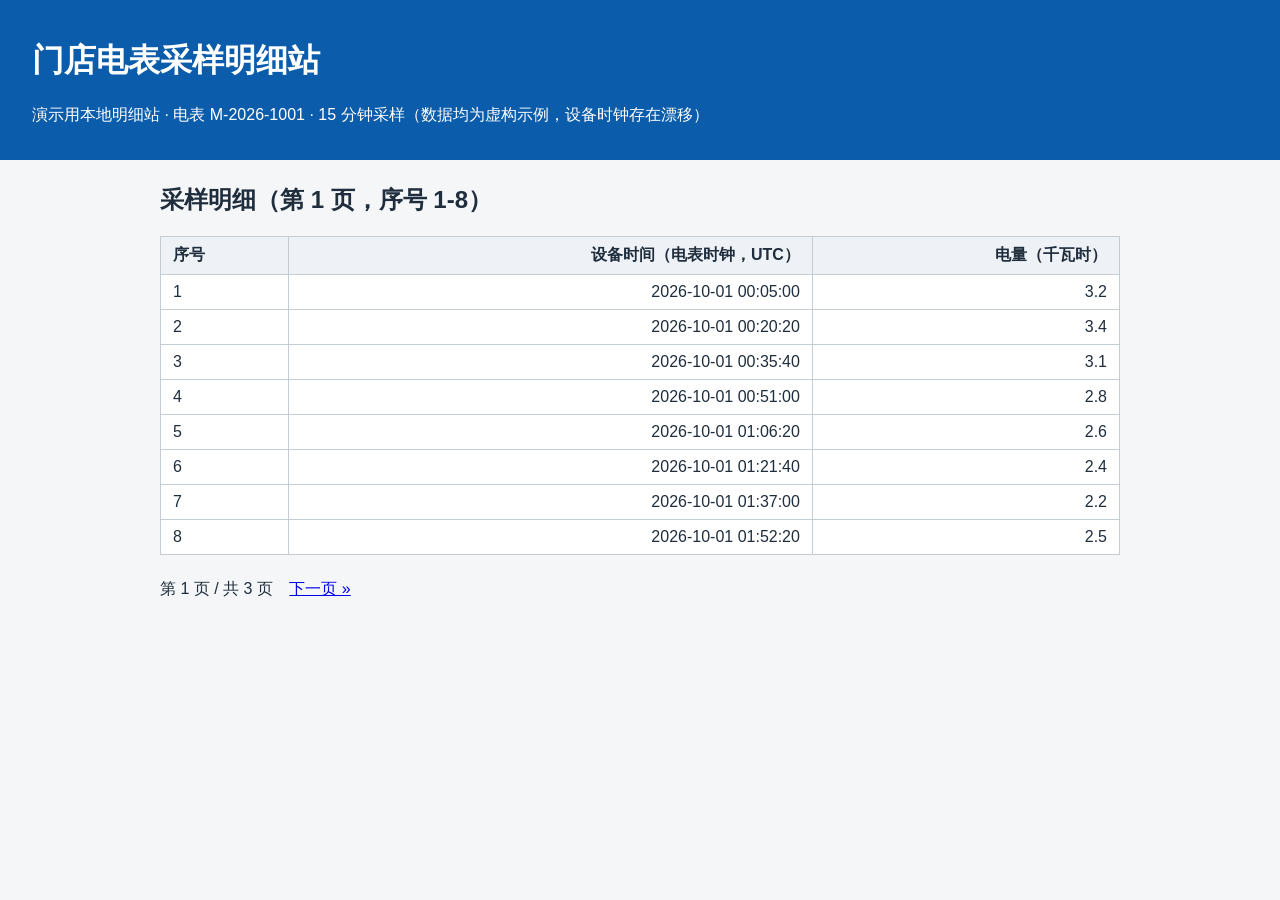
<file: meter-site/index.html>
<!DOCTYPE html>
<html lang="zh-CN">
<head>
<meta charset="utf-8">
<title>门店电表采样明细站 - 采样明细 第1页</title>
<link rel="stylesheet" href="style.css">
</head>
<body>
<header>
  <h1>门店电表采样明细站</h1>
  <p>演示用本地明细站 · 电表 M-2026-1001 · 15 分钟采样（数据均为虚构示例，设备时钟存在漂移）</p>
</header>
<main data-page="meter-readings" data-meter-id="M-2026-1001">
  <h2>采样明细（第 1 页，序号 1-8）</h2>
  <table class="reading-table">
    <thead><tr><th>序号</th><th>设备时间（电表时钟，UTC）</th><th>电量（千瓦时）</th></tr></thead>
    <tbody>
      <tr data-reading data-seq="1" data-device-time="2026-10-01T00:05:00Z" data-energy-kwh="3.2"><td>1</td><td>2026-10-01 00:05:00</td><td>3.2</td></tr>
      <tr data-reading data-seq="2" data-device-time="2026-10-01T00:20:20Z" data-energy-kwh="3.4"><td>2</td><td>2026-10-01 00:20:20</td><td>3.4</td></tr>
      <tr data-reading data-seq="3" data-device-time="2026-10-01T00:35:40Z" data-energy-kwh="3.1"><td>3</td><td>2026-10-01 00:35:40</td><td>3.1</td></tr>
      <tr data-reading data-seq="4" data-device-time="2026-10-01T00:51:00Z" data-energy-kwh="2.8"><td>4</td><td>2026-10-01 00:51:00</td><td>2.8</td></tr>
      <tr data-reading data-seq="5" data-device-time="2026-10-01T01:06:20Z" data-energy-kwh="2.6"><td>5</td><td>2026-10-01 01:06:20</td><td>2.6</td></tr>
      <tr data-reading data-seq="6" data-device-time="2026-10-01T01:21:40Z" data-energy-kwh="2.4"><td>6</td><td>2026-10-01 01:21:40</td><td>2.4</td></tr>
      <tr data-reading data-seq="7" data-device-time="2026-10-01T01:37:00Z" data-energy-kwh="2.2"><td>7</td><td>2026-10-01 01:37:00</td><td>2.2</td></tr>
      <tr data-reading data-seq="8" data-device-time="2026-10-01T01:52:20Z" data-energy-kwh="2.5"><td>8</td><td>2026-10-01 01:52:20</td><td>2.5</td></tr>
    </tbody>
  </table>
  <nav class="pagination" data-pagination>
    <span>第 1 页 / 共 3 页</span>
    <a rel="next" href="index-2.html">下一页 &raquo;</a>
  </nav>
</main>
</body>
</html>
</file>
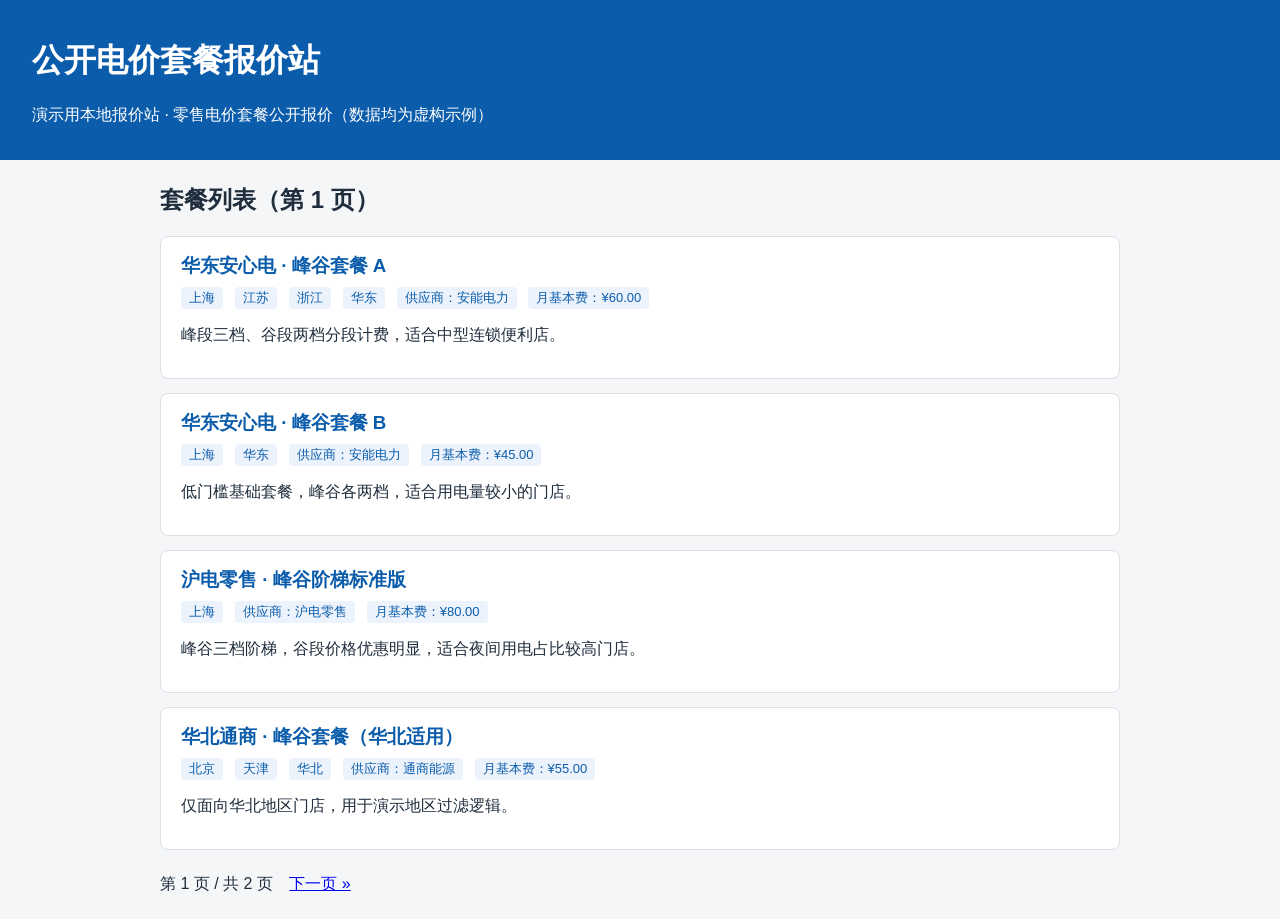
<file: quote-site/index.html>
<!DOCTYPE html>
<html lang="zh-CN">
<head>
<meta charset="utf-8">
<title>公开电价套餐报价站 - 套餐列表 第1页</title>
<link rel="stylesheet" href="style.css">
</head>
<body>
<header>
  <h1>公开电价套餐报价站</h1>
  <p>演示用本地报价站 · 零售电价套餐公开报价（数据均为虚构示例）</p>
</header>
<main data-page="plan-list" data-page-no="1">
  <h2>套餐列表（第 1 页）</h2>

  <article class="plan-card" data-plan-id="P001">
    <h3><a class="plan-link" href="plans/p001.html">华东安心电 · 峰谷套餐 A</a></h3>
    <div class="plan-meta">
      <span class="tag tag-region" data-region="上海">上海</span>
      <span class="tag tag-region" data-region="江苏">江苏</span>
      <span class="tag tag-region" data-region="浙江">浙江</span>
      <span class="tag tag-region" data-region="华东">华东</span>
      <span class="tag">供应商：安能电力</span>
      <span class="tag">月基本费：<span data-base-fee-cny="60.00">¥60.00</span></span>
    </div>
    <p class="plan-summary">峰段三档、谷段两档分段计费，适合中型连锁便利店。</p>
  </article>

  <article class="plan-card" data-plan-id="P002">
    <h3><a class="plan-link" href="plans/p002.html">华东安心电 · 峰谷套餐 B</a></h3>
    <div class="plan-meta">
      <span class="tag tag-region" data-region="上海">上海</span>
      <span class="tag tag-region" data-region="华东">华东</span>
      <span class="tag">供应商：安能电力</span>
      <span class="tag">月基本费：<span data-base-fee-cny="45.00">¥45.00</span></span>
    </div>
    <p class="plan-summary">低门槛基础套餐，峰谷各两档，适合用电量较小的门店。</p>
  </article>

  <article class="plan-card" data-plan-id="P003">
    <h3><a class="plan-link" href="plans/p003.html">沪电零售 · 峰谷阶梯标准版</a></h3>
    <div class="plan-meta">
      <span class="tag tag-region" data-region="上海">上海</span>
      <span class="tag">供应商：沪电零售</span>
      <span class="tag">月基本费：<span data-base-fee-cny="80.00">¥80.00</span></span>
    </div>
    <p class="plan-summary">峰谷三档阶梯，谷段价格优惠明显，适合夜间用电占比较高门店。</p>
  </article>

  <article class="plan-card" data-plan-id="P004">
    <h3><a class="plan-link" href="plans/p004.html">华北通商 · 峰谷套餐（华北适用）</a></h3>
    <div class="plan-meta">
      <span class="tag tag-region" data-region="北京">北京</span>
      <span class="tag tag-region" data-region="天津">天津</span>
      <span class="tag tag-region" data-region="华北">华北</span>
      <span class="tag">供应商：通商能源</span>
      <span class="tag">月基本费：<span data-base-fee-cny="55.00">¥55.00</span></span>
    </div>
    <p class="plan-summary">仅面向华北地区门店，用于演示地区过滤逻辑。</p>
  </article>

  <nav class="pagination" data-pagination>
    <span>第 1 页 / 共 2 页</span>
    <a rel="next" href="index-2.html">下一页 &raquo;</a>
  </nav>
</main>
</body>
</html>
</file>
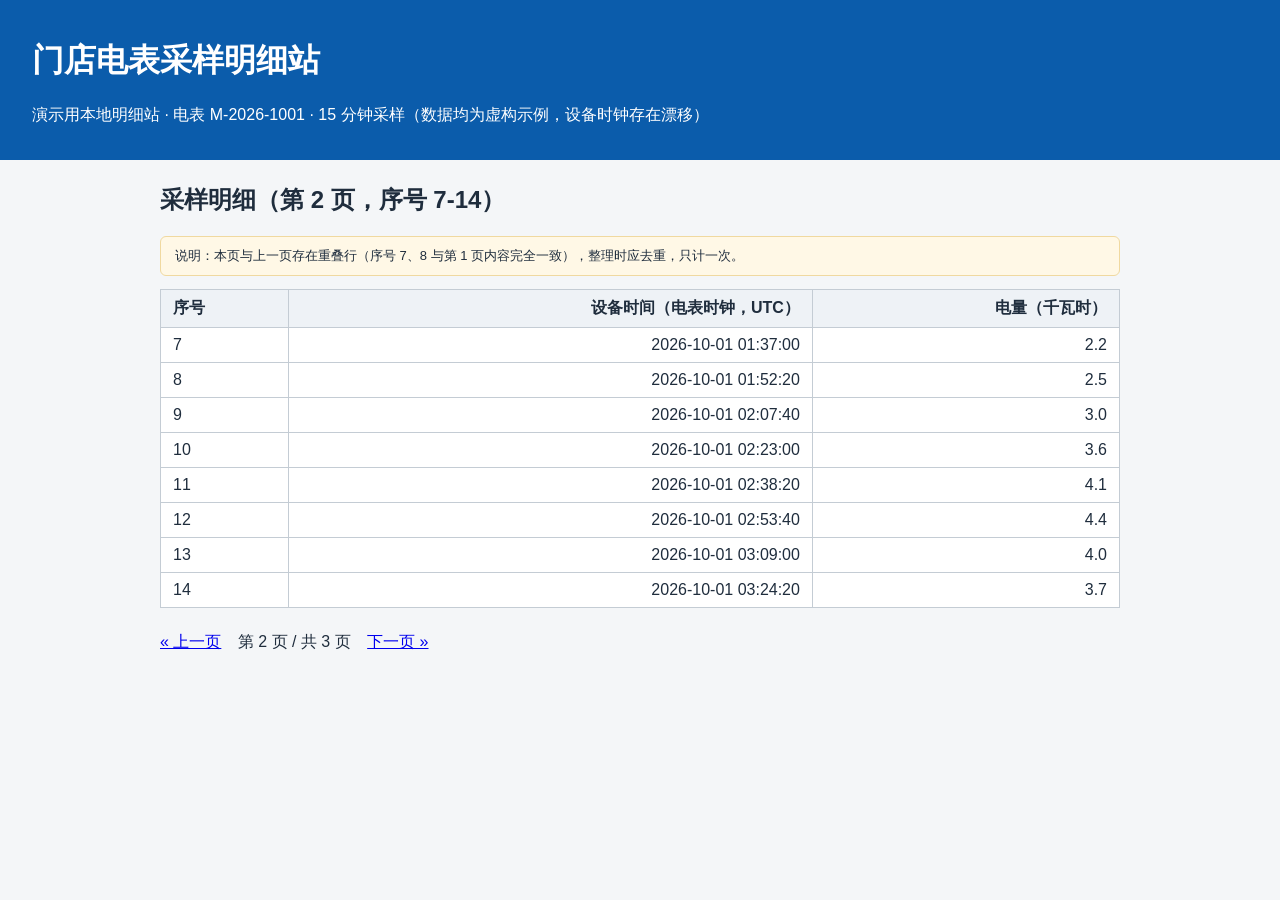
<file: meter-site/index-2.html>
<!DOCTYPE html>
<html lang="zh-CN">
<head>
<meta charset="utf-8">
<title>门店电表采样明细站 - 采样明细 第2页</title>
<link rel="stylesheet" href="style.css">
</head>
<body>
<header>
  <h1>门店电表采样明细站</h1>
  <p>演示用本地明细站 · 电表 M-2026-1001 · 15 分钟采样（数据均为虚构示例，设备时钟存在漂移）</p>
</header>
<main data-page="meter-readings" data-meter-id="M-2026-1001">
  <h2>采样明细（第 2 页，序号 7-14）</h2>
  <p class="note">说明：本页与上一页存在重叠行（序号 7、8 与第 1 页内容完全一致），整理时应去重，只计一次。</p>
  <table class="reading-table">
    <thead><tr><th>序号</th><th>设备时间（电表时钟，UTC）</th><th>电量（千瓦时）</th></tr></thead>
    <tbody>
      <tr data-reading data-seq="7" data-device-time="2026-10-01T01:37:00Z" data-energy-kwh="2.2"><td>7</td><td>2026-10-01 01:37:00</td><td>2.2</td></tr>
      <tr data-reading data-seq="8" data-device-time="2026-10-01T01:52:20Z" data-energy-kwh="2.5"><td>8</td><td>2026-10-01 01:52:20</td><td>2.5</td></tr>
      <tr data-reading data-seq="9" data-device-time="2026-10-01T02:07:40Z" data-energy-kwh="3.0"><td>9</td><td>2026-10-01 02:07:40</td><td>3.0</td></tr>
      <tr data-reading data-seq="10" data-device-time="2026-10-01T02:23:00Z" data-energy-kwh="3.6"><td>10</td><td>2026-10-01 02:23:00</td><td>3.6</td></tr>
      <tr data-reading data-seq="11" data-device-time="2026-10-01T02:38:20Z" data-energy-kwh="4.1"><td>11</td><td>2026-10-01 02:38:20</td><td>4.1</td></tr>
      <tr data-reading data-seq="12" data-device-time="2026-10-01T02:53:40Z" data-energy-kwh="4.4"><td>12</td><td>2026-10-01 02:53:40</td><td>4.4</td></tr>
      <tr data-reading data-seq="13" data-device-time="2026-10-01T03:09:00Z" data-energy-kwh="4.0"><td>13</td><td>2026-10-01 03:09:00</td><td>4.0</td></tr>
      <tr data-reading data-seq="14" data-device-time="2026-10-01T03:24:20Z" data-energy-kwh="3.7"><td>14</td><td>2026-10-01 03:24:20</td><td>3.7</td></tr>
    </tbody>
  </table>
  <nav class="pagination" data-pagination>
    <a rel="prev" href="index.html">&laquo; 上一页</a>
    <span>第 2 页 / 共 3 页</span>
    <a rel="next" href="index-3.html">下一页 &raquo;</a>
  </nav>
</main>
</body>
</html>
</file>
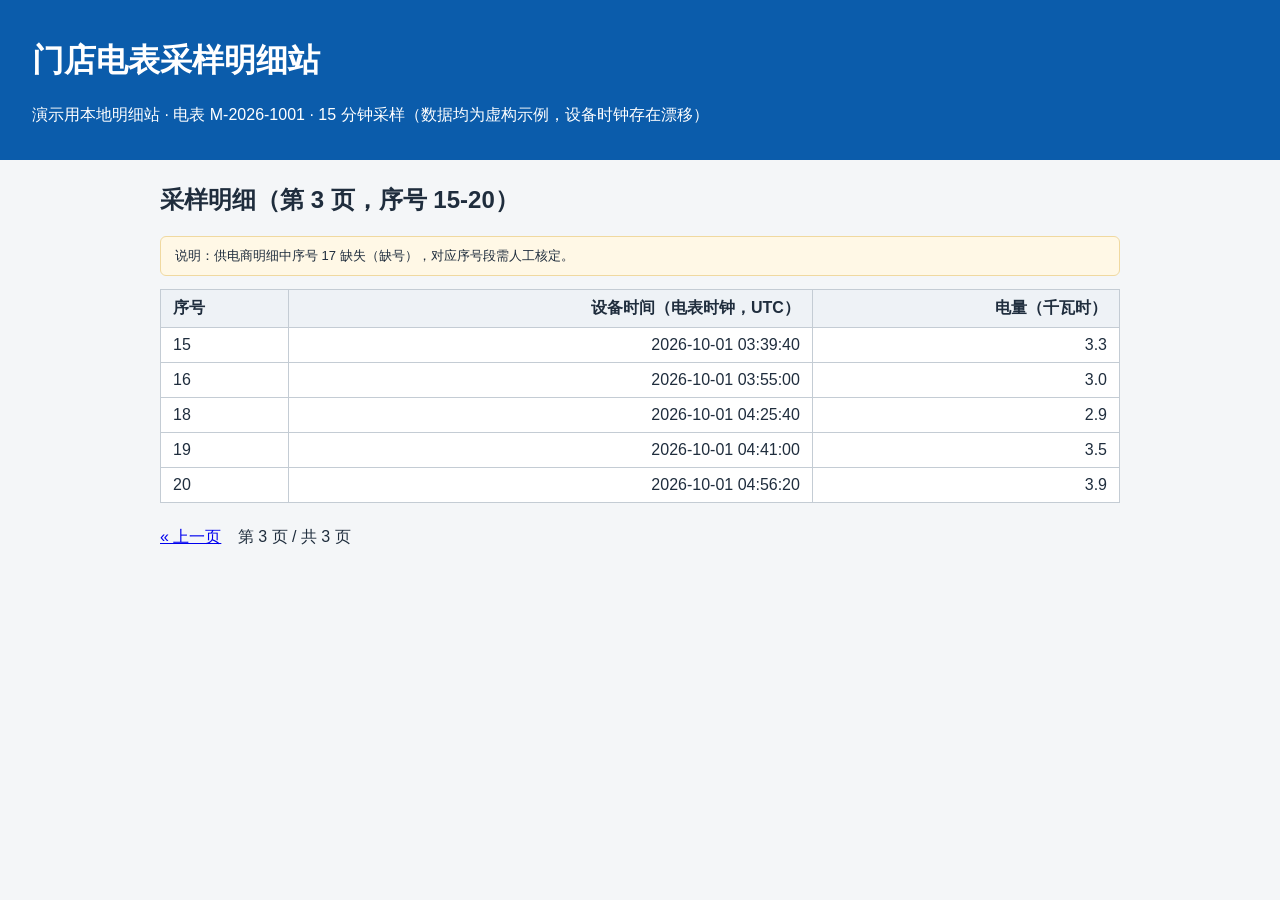
<file: meter-site/index-3.html>
<!DOCTYPE html>
<html lang="zh-CN">
<head>
<meta charset="utf-8">
<title>门店电表采样明细站 - 采样明细 第3页</title>
<link rel="stylesheet" href="style.css">
</head>
<body>
<header>
  <h1>门店电表采样明细站</h1>
  <p>演示用本地明细站 · 电表 M-2026-1001 · 15 分钟采样（数据均为虚构示例，设备时钟存在漂移）</p>
</header>
<main data-page="meter-readings" data-meter-id="M-2026-1001">
  <h2>采样明细（第 3 页，序号 15-20）</h2>
  <p class="note">说明：供电商明细中序号 17 缺失（缺号），对应序号段需人工核定。</p>
  <table class="reading-table">
    <thead><tr><th>序号</th><th>设备时间（电表时钟，UTC）</th><th>电量（千瓦时）</th></tr></thead>
    <tbody>
      <tr data-reading data-seq="15" data-device-time="2026-10-01T03:39:40Z" data-energy-kwh="3.3"><td>15</td><td>2026-10-01 03:39:40</td><td>3.3</td></tr>
      <tr data-reading data-seq="16" data-device-time="2026-10-01T03:55:00Z" data-energy-kwh="3.0"><td>16</td><td>2026-10-01 03:55:00</td><td>3.0</td></tr>
      <tr data-reading data-seq="18" data-device-time="2026-10-01T04:25:40Z" data-energy-kwh="2.9"><td>18</td><td>2026-10-01 04:25:40</td><td>2.9</td></tr>
      <tr data-reading data-seq="19" data-device-time="2026-10-01T04:41:00Z" data-energy-kwh="3.5"><td>19</td><td>2026-10-01 04:41:00</td><td>3.5</td></tr>
      <tr data-reading data-seq="20" data-device-time="2026-10-01T04:56:20Z" data-energy-kwh="3.9"><td>20</td><td>2026-10-01 04:56:20</td><td>3.9</td></tr>
    </tbody>
  </table>
  <nav class="pagination" data-pagination>
    <a rel="prev" href="index-2.html">&laquo; 上一页</a>
    <span>第 3 页 / 共 3 页</span>
  </nav>
</main>
</body>
</html>
</file>
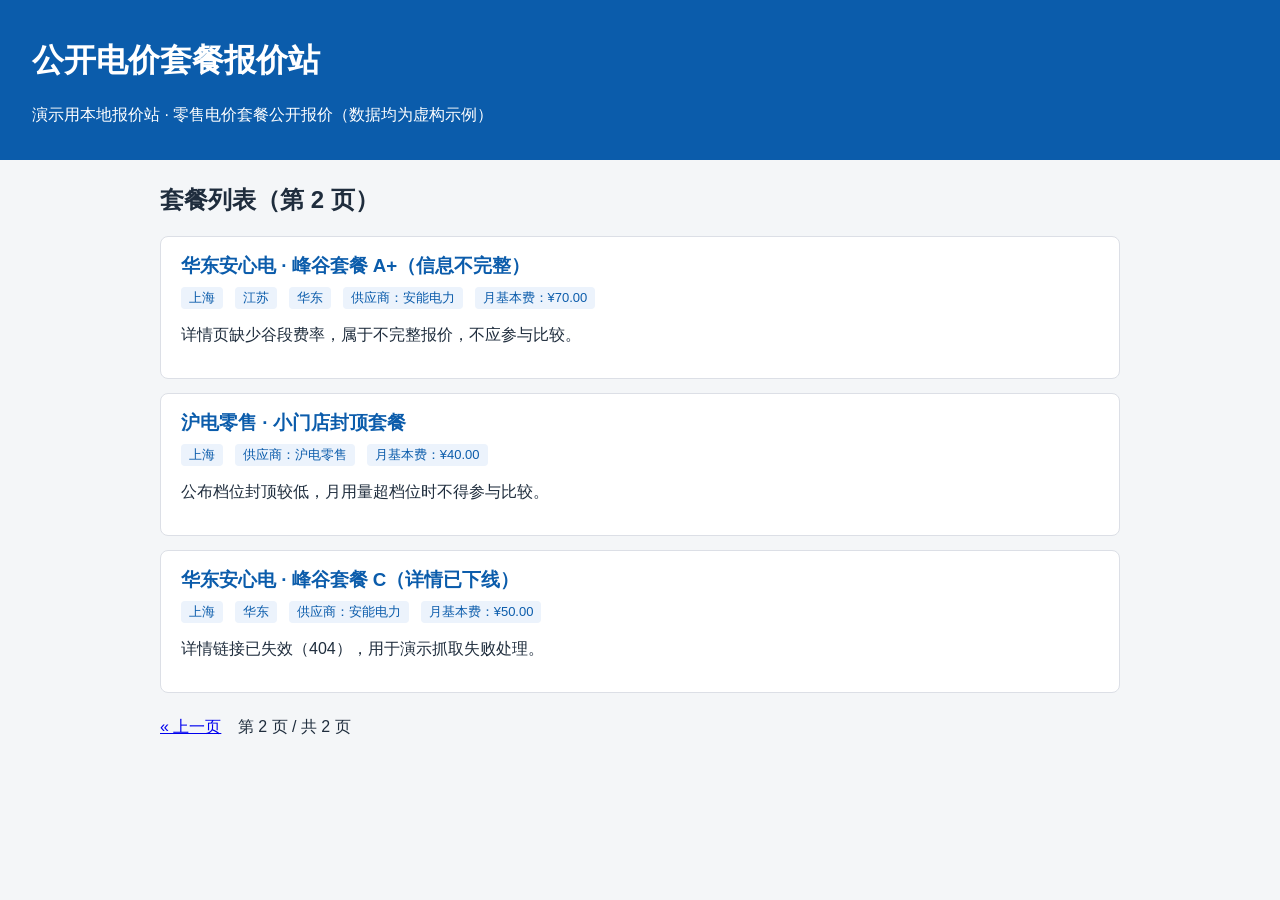
<file: quote-site/index-2.html>
<!DOCTYPE html>
<html lang="zh-CN">
<head>
<meta charset="utf-8">
<title>公开电价套餐报价站 - 套餐列表 第2页</title>
<link rel="stylesheet" href="style.css">
</head>
<body>
<header>
  <h1>公开电价套餐报价站</h1>
  <p>演示用本地报价站 · 零售电价套餐公开报价（数据均为虚构示例）</p>
</header>
<main data-page="plan-list" data-page-no="2">
  <h2>套餐列表（第 2 页）</h2>

  <article class="plan-card" data-plan-id="P005">
    <h3><a class="plan-link" href="plans/p005.html">华东安心电 · 峰谷套餐 A+（信息不完整）</a></h3>
    <div class="plan-meta">
      <span class="tag tag-region" data-region="上海">上海</span>
      <span class="tag tag-region" data-region="江苏">江苏</span>
      <span class="tag tag-region" data-region="华东">华东</span>
      <span class="tag">供应商：安能电力</span>
      <span class="tag">月基本费：<span data-base-fee-cny="70.00">¥70.00</span></span>
    </div>
    <p class="plan-summary">详情页缺少谷段费率，属于不完整报价，不应参与比较。</p>
  </article>

  <article class="plan-card" data-plan-id="P006">
    <h3><a class="plan-link" href="plans/p006.html">沪电零售 · 小门店封顶套餐</a></h3>
    <div class="plan-meta">
      <span class="tag tag-region" data-region="上海">上海</span>
      <span class="tag">供应商：沪电零售</span>
      <span class="tag">月基本费：<span data-base-fee-cny="40.00">¥40.00</span></span>
    </div>
    <p class="plan-summary">公布档位封顶较低，月用量超档位时不得参与比较。</p>
  </article>

  <article class="plan-card" data-plan-id="P007">
    <h3><a class="plan-link" href="plans/p007.html">华东安心电 · 峰谷套餐 C（详情已下线）</a></h3>
    <div class="plan-meta">
      <span class="tag tag-region" data-region="上海">上海</span>
      <span class="tag tag-region" data-region="华东">华东</span>
      <span class="tag">供应商：安能电力</span>
      <span class="tag">月基本费：<span data-base-fee-cny="50.00">¥50.00</span></span>
    </div>
    <p class="plan-summary">详情链接已失效（404），用于演示抓取失败处理。</p>
  </article>

  <nav class="pagination" data-pagination>
    <a rel="prev" href="index.html">&laquo; 上一页</a>
    <span>第 2 页 / 共 2 页</span>
  </nav>
</main>
</body>
</html>
</file>
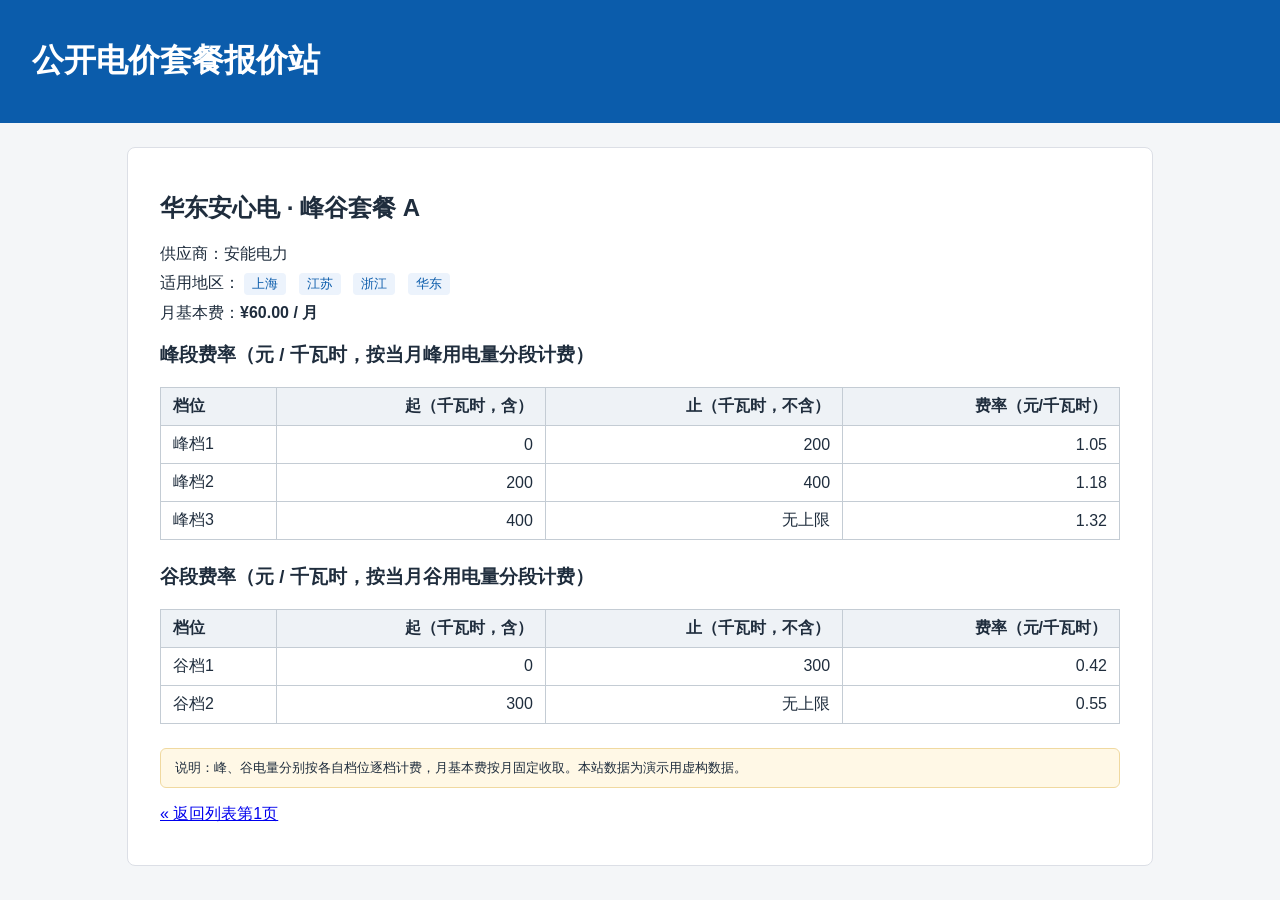
<file: quote-site/plans/p001.html>
<!DOCTYPE html>
<html lang="zh-CN">
<head>
<meta charset="utf-8">
<title>P001 华东安心电 · 峰谷套餐 A - 套餐详情</title>
<link rel="stylesheet" href="../style.css">
</head>
<body>
<header>
  <h1>公开电价套餐报价站</h1>
</header>
<main class="plan-detail" data-page="plan-detail" data-plan-id="P001">
  <h2 data-plan-name>华东安心电 · 峰谷套餐 A</h2>
  <div class="meta-row">供应商：<span data-supplier>安能电力</span></div>
  <div class="meta-row">
    适用地区：
    <span class="tag tag-region" data-region="上海">上海</span>
    <span class="tag tag-region" data-region="江苏">江苏</span>
    <span class="tag tag-region" data-region="浙江">浙江</span>
    <span class="tag tag-region" data-region="华东">华东</span>
  </div>
  <div class="meta-row">月基本费：<strong data-base-fee-cny="60.00">¥60.00 / 月</strong></div>

  <h3>峰段费率（元 / 千瓦时，按当月峰用电量分段计费）</h3>
  <table class="rate-table" data-rate-kind="peak">
    <thead><tr><th>档位</th><th>起（千瓦时，含）</th><th>止（千瓦时，不含）</th><th>费率（元/千瓦时）</th></tr></thead>
    <tbody>
      <tr data-rate-tier data-tier-from-kwh="0" data-tier-to-kwh="200" data-rate-cny-per-kwh="1.05"><td>峰档1</td><td>0</td><td>200</td><td>1.05</td></tr>
      <tr data-rate-tier data-tier-from-kwh="200" data-tier-to-kwh="400" data-rate-cny-per-kwh="1.18"><td>峰档2</td><td>200</td><td>400</td><td>1.18</td></tr>
      <tr data-rate-tier data-tier-from-kwh="400" data-tier-to-kwh="" data-rate-cny-per-kwh="1.32"><td>峰档3</td><td>400</td><td>无上限</td><td>1.32</td></tr>
    </tbody>
  </table>

  <h3>谷段费率（元 / 千瓦时，按当月谷用电量分段计费）</h3>
  <table class="rate-table" data-rate-kind="valley">
    <thead><tr><th>档位</th><th>起（千瓦时，含）</th><th>止（千瓦时，不含）</th><th>费率（元/千瓦时）</th></tr></thead>
    <tbody>
      <tr data-rate-tier data-tier-from-kwh="0" data-tier-to-kwh="300" data-rate-cny-per-kwh="0.42"><td>谷档1</td><td>0</td><td>300</td><td>0.42</td></tr>
      <tr data-rate-tier data-tier-from-kwh="300" data-tier-to-kwh="" data-rate-cny-per-kwh="0.55"><td>谷档2</td><td>300</td><td>无上限</td><td>0.55</td></tr>
    </tbody>
  </table>

  <p class="note">说明：峰、谷电量分别按各自档位逐档计费，月基本费按月固定收取。本站数据为演示用虚构数据。</p>
  <p><a href="../index.html">&laquo; 返回列表第1页</a></p>
</main>
</body>
</html>
</file>
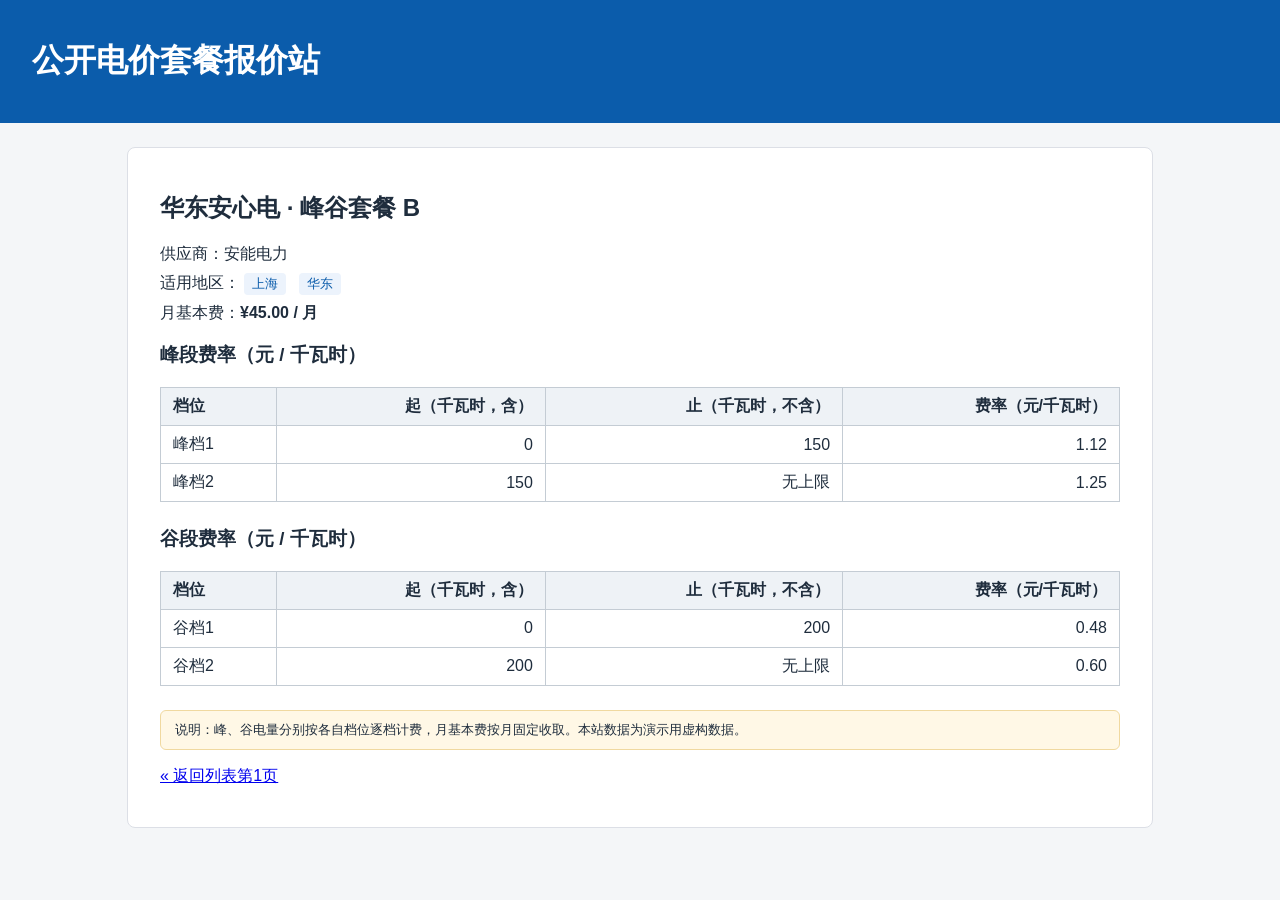
<file: quote-site/plans/p002.html>
<!DOCTYPE html>
<html lang="zh-CN">
<head>
<meta charset="utf-8">
<title>P002 华东安心电 · 峰谷套餐 B - 套餐详情</title>
<link rel="stylesheet" href="../style.css">
</head>
<body>
<header>
  <h1>公开电价套餐报价站</h1>
</header>
<main class="plan-detail" data-page="plan-detail" data-plan-id="P002">
  <h2 data-plan-name>华东安心电 · 峰谷套餐 B</h2>
  <div class="meta-row">供应商：<span data-supplier>安能电力</span></div>
  <div class="meta-row">
    适用地区：
    <span class="tag tag-region" data-region="上海">上海</span>
    <span class="tag tag-region" data-region="华东">华东</span>
  </div>
  <div class="meta-row">月基本费：<strong data-base-fee-cny="45.00">¥45.00 / 月</strong></div>

  <h3>峰段费率（元 / 千瓦时）</h3>
  <table class="rate-table" data-rate-kind="peak">
    <thead><tr><th>档位</th><th>起（千瓦时，含）</th><th>止（千瓦时，不含）</th><th>费率（元/千瓦时）</th></tr></thead>
    <tbody>
      <tr data-rate-tier data-tier-from-kwh="0" data-tier-to-kwh="150" data-rate-cny-per-kwh="1.12"><td>峰档1</td><td>0</td><td>150</td><td>1.12</td></tr>
      <tr data-rate-tier data-tier-from-kwh="150" data-tier-to-kwh="" data-rate-cny-per-kwh="1.25"><td>峰档2</td><td>150</td><td>无上限</td><td>1.25</td></tr>
    </tbody>
  </table>

  <h3>谷段费率（元 / 千瓦时）</h3>
  <table class="rate-table" data-rate-kind="valley">
    <thead><tr><th>档位</th><th>起（千瓦时，含）</th><th>止（千瓦时，不含）</th><th>费率（元/千瓦时）</th></tr></thead>
    <tbody>
      <tr data-rate-tier data-tier-from-kwh="0" data-tier-to-kwh="200" data-rate-cny-per-kwh="0.48"><td>谷档1</td><td>0</td><td>200</td><td>0.48</td></tr>
      <tr data-rate-tier data-tier-from-kwh="200" data-tier-to-kwh="" data-rate-cny-per-kwh="0.60"><td>谷档2</td><td>200</td><td>无上限</td><td>0.60</td></tr>
    </tbody>
  </table>

  <p class="note">说明：峰、谷电量分别按各自档位逐档计费，月基本费按月固定收取。本站数据为演示用虚构数据。</p>
  <p><a href="../index.html">&laquo; 返回列表第1页</a></p>
</main>
</body>
</html>
</file>
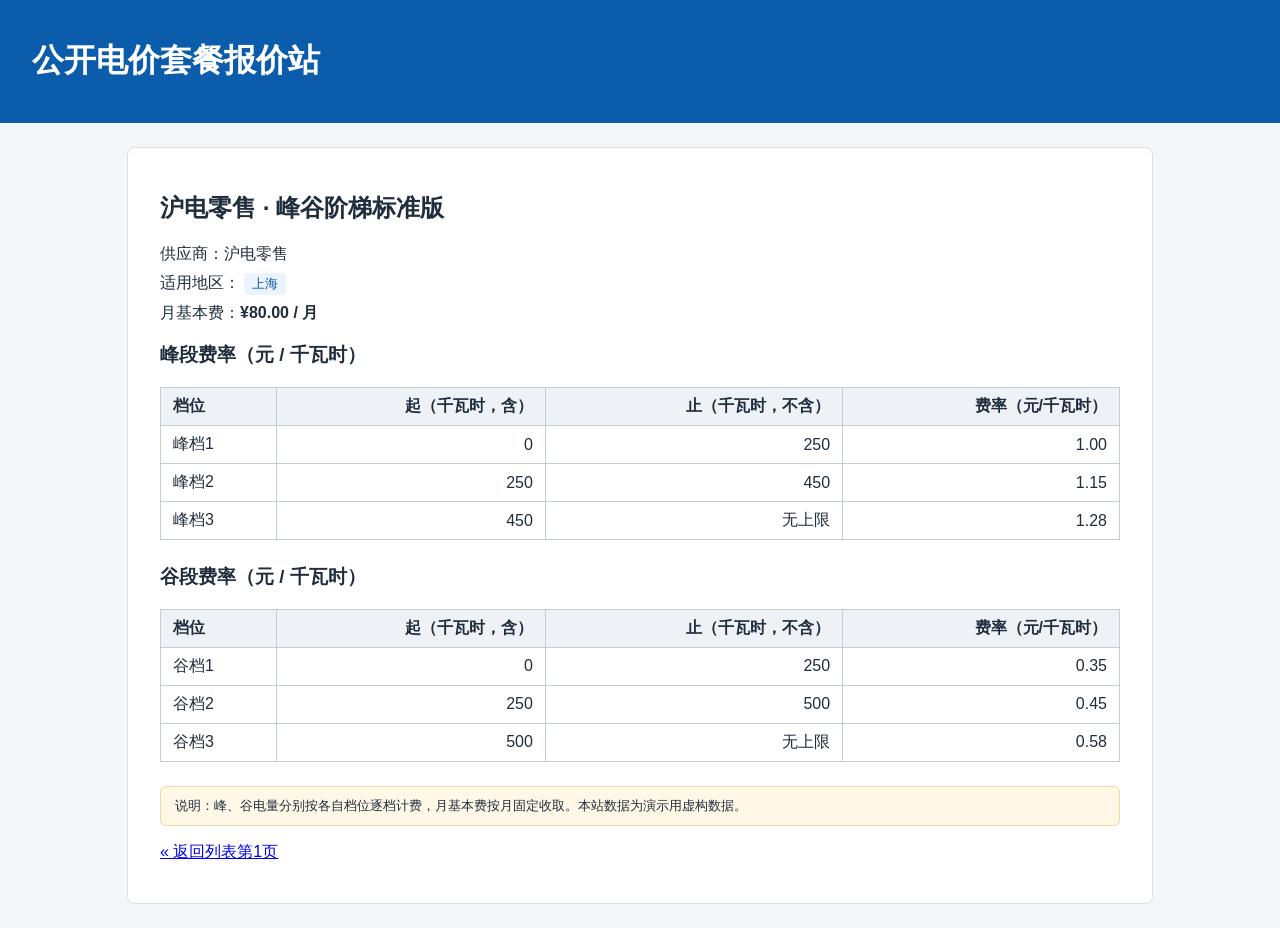
<file: quote-site/plans/p003.html>
<!DOCTYPE html>
<html lang="zh-CN">
<head>
<meta charset="utf-8">
<title>P003 沪电零售 · 峰谷阶梯标准版 - 套餐详情</title>
<link rel="stylesheet" href="../style.css">
</head>
<body>
<header>
  <h1>公开电价套餐报价站</h1>
</header>
<main class="plan-detail" data-page="plan-detail" data-plan-id="P003">
  <h2 data-plan-name>沪电零售 · 峰谷阶梯标准版</h2>
  <div class="meta-row">供应商：<span data-supplier>沪电零售</span></div>
  <div class="meta-row">
    适用地区：
    <span class="tag tag-region" data-region="上海">上海</span>
  </div>
  <div class="meta-row">月基本费：<strong data-base-fee-cny="80.00">¥80.00 / 月</strong></div>

  <h3>峰段费率（元 / 千瓦时）</h3>
  <table class="rate-table" data-rate-kind="peak">
    <thead><tr><th>档位</th><th>起（千瓦时，含）</th><th>止（千瓦时，不含）</th><th>费率（元/千瓦时）</th></tr></thead>
    <tbody>
      <tr data-rate-tier data-tier-from-kwh="0" data-tier-to-kwh="250" data-rate-cny-per-kwh="1.00"><td>峰档1</td><td>0</td><td>250</td><td>1.00</td></tr>
      <tr data-rate-tier data-tier-from-kwh="250" data-tier-to-kwh="450" data-rate-cny-per-kwh="1.15"><td>峰档2</td><td>250</td><td>450</td><td>1.15</td></tr>
      <tr data-rate-tier data-tier-from-kwh="450" data-tier-to-kwh="" data-rate-cny-per-kwh="1.28"><td>峰档3</td><td>450</td><td>无上限</td><td>1.28</td></tr>
    </tbody>
  </table>

  <h3>谷段费率（元 / 千瓦时）</h3>
  <table class="rate-table" data-rate-kind="valley">
    <thead><tr><th>档位</th><th>起（千瓦时，含）</th><th>止（千瓦时，不含）</th><th>费率（元/千瓦时）</th></tr></thead>
    <tbody>
      <tr data-rate-tier data-tier-from-kwh="0" data-tier-to-kwh="250" data-rate-cny-per-kwh="0.35"><td>谷档1</td><td>0</td><td>250</td><td>0.35</td></tr>
      <tr data-rate-tier data-tier-from-kwh="250" data-tier-to-kwh="500" data-rate-cny-per-kwh="0.45"><td>谷档2</td><td>250</td><td>500</td><td>0.45</td></tr>
      <tr data-rate-tier data-tier-from-kwh="500" data-tier-to-kwh="" data-rate-cny-per-kwh="0.58"><td>谷档3</td><td>500</td><td>无上限</td><td>0.58</td></tr>
    </tbody>
  </table>

  <p class="note">说明：峰、谷电量分别按各自档位逐档计费，月基本费按月固定收取。本站数据为演示用虚构数据。</p>
  <p><a href="../index.html">&laquo; 返回列表第1页</a></p>
</main>
</body>
</html>
</file>
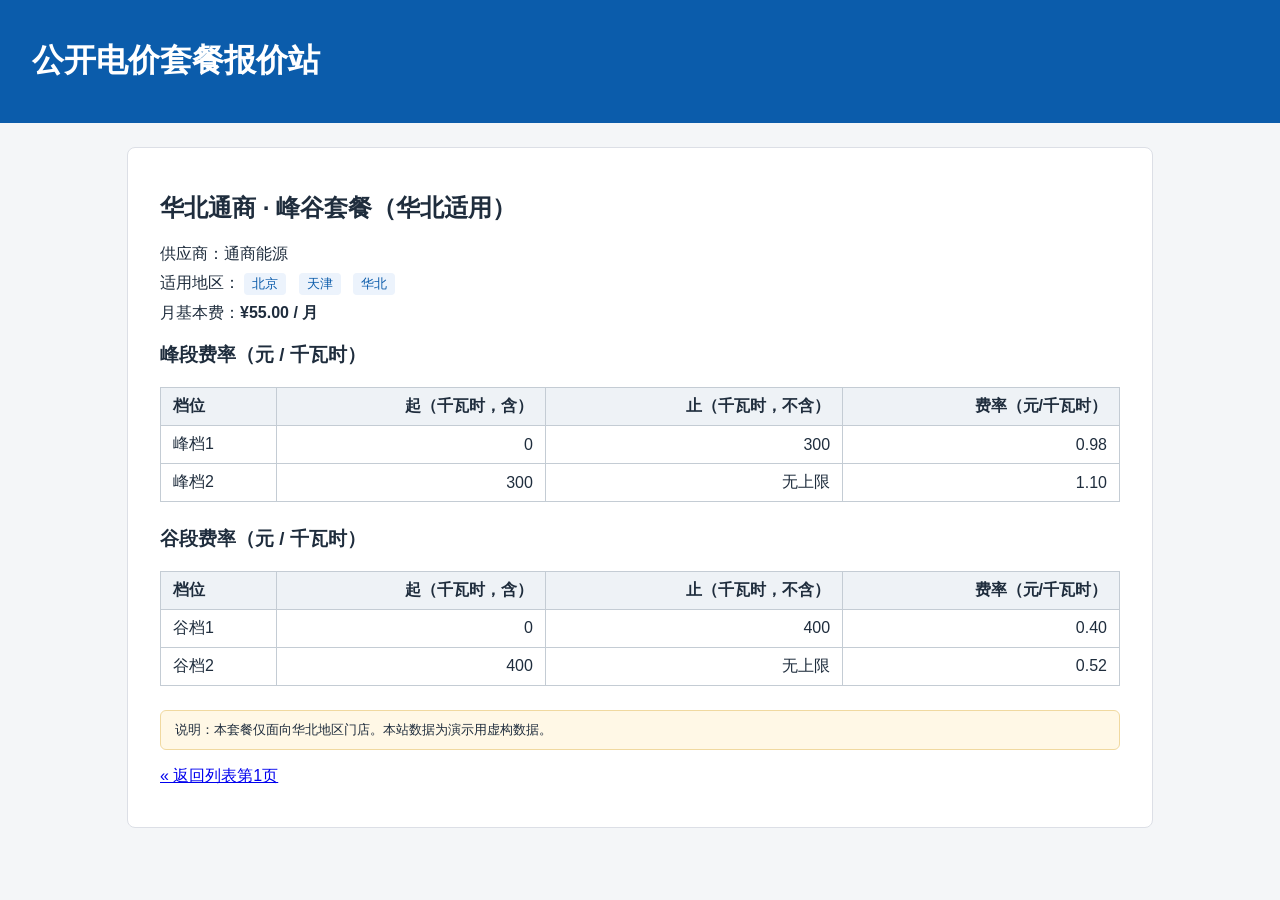
<file: quote-site/plans/p004.html>
<!DOCTYPE html>
<html lang="zh-CN">
<head>
<meta charset="utf-8">
<title>P004 华北通商 · 峰谷套餐（华北适用） - 套餐详情</title>
<link rel="stylesheet" href="../style.css">
</head>
<body>
<header>
  <h1>公开电价套餐报价站</h1>
</header>
<main class="plan-detail" data-page="plan-detail" data-plan-id="P004">
  <h2 data-plan-name>华北通商 · 峰谷套餐（华北适用）</h2>
  <div class="meta-row">供应商：<span data-supplier>通商能源</span></div>
  <div class="meta-row">
    适用地区：
    <span class="tag tag-region" data-region="北京">北京</span>
    <span class="tag tag-region" data-region="天津">天津</span>
    <span class="tag tag-region" data-region="华北">华北</span>
  </div>
  <div class="meta-row">月基本费：<strong data-base-fee-cny="55.00">¥55.00 / 月</strong></div>

  <h3>峰段费率（元 / 千瓦时）</h3>
  <table class="rate-table" data-rate-kind="peak">
    <thead><tr><th>档位</th><th>起（千瓦时，含）</th><th>止（千瓦时，不含）</th><th>费率（元/千瓦时）</th></tr></thead>
    <tbody>
      <tr data-rate-tier data-tier-from-kwh="0" data-tier-to-kwh="300" data-rate-cny-per-kwh="0.98"><td>峰档1</td><td>0</td><td>300</td><td>0.98</td></tr>
      <tr data-rate-tier data-tier-from-kwh="300" data-tier-to-kwh="" data-rate-cny-per-kwh="1.10"><td>峰档2</td><td>300</td><td>无上限</td><td>1.10</td></tr>
    </tbody>
  </table>

  <h3>谷段费率（元 / 千瓦时）</h3>
  <table class="rate-table" data-rate-kind="valley">
    <thead><tr><th>档位</th><th>起（千瓦时，含）</th><th>止（千瓦时，不含）</th><th>费率（元/千瓦时）</th></tr></thead>
    <tbody>
      <tr data-rate-tier data-tier-from-kwh="0" data-tier-to-kwh="400" data-rate-cny-per-kwh="0.40"><td>谷档1</td><td>0</td><td>400</td><td>0.40</td></tr>
      <tr data-rate-tier data-tier-from-kwh="400" data-tier-to-kwh="" data-rate-cny-per-kwh="0.52"><td>谷档2</td><td>400</td><td>无上限</td><td>0.52</td></tr>
    </tbody>
  </table>

  <p class="note">说明：本套餐仅面向华北地区门店。本站数据为演示用虚构数据。</p>
  <p><a href="../index.html">&laquo; 返回列表第1页</a></p>
</main>
</body>
</html>
</file>
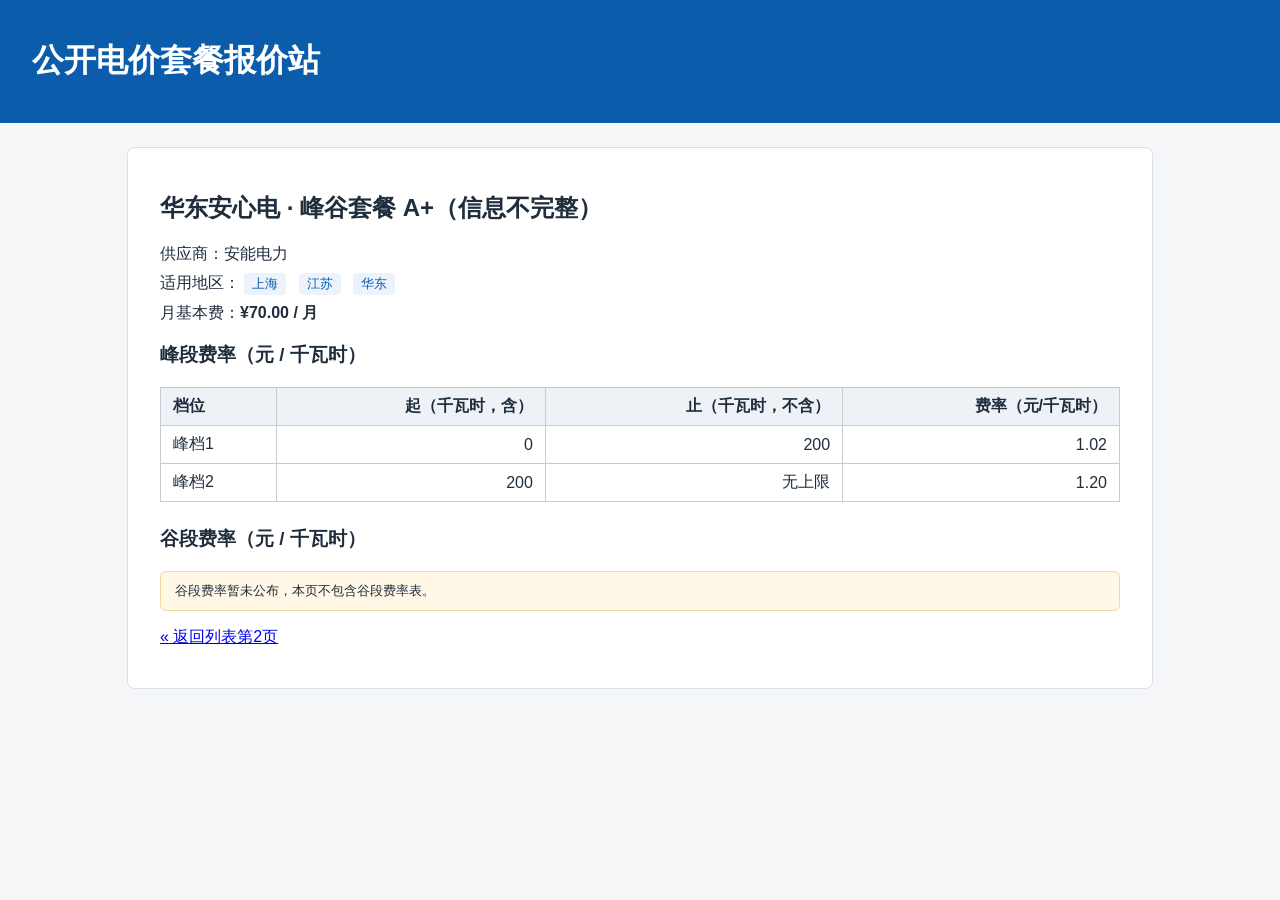
<file: quote-site/plans/p005.html>
<!DOCTYPE html>
<html lang="zh-CN">
<head>
<meta charset="utf-8">
<title>P005 华东安心电 · 峰谷套餐 A+（信息不完整） - 套餐详情</title>
<link rel="stylesheet" href="../style.css">
</head>
<body>
<header>
  <h1>公开电价套餐报价站</h1>
</header>
<main class="plan-detail" data-page="plan-detail" data-plan-id="P005">
  <h2 data-plan-name>华东安心电 · 峰谷套餐 A+（信息不完整）</h2>
  <div class="meta-row">供应商：<span data-supplier>安能电力</span></div>
  <div class="meta-row">
    适用地区：
    <span class="tag tag-region" data-region="上海">上海</span>
    <span class="tag tag-region" data-region="江苏">江苏</span>
    <span class="tag tag-region" data-region="华东">华东</span>
  </div>
  <div class="meta-row">月基本费：<strong data-base-fee-cny="70.00">¥70.00 / 月</strong></div>

  <h3>峰段费率（元 / 千瓦时）</h3>
  <table class="rate-table" data-rate-kind="peak">
    <thead><tr><th>档位</th><th>起（千瓦时，含）</th><th>止（千瓦时，不含）</th><th>费率（元/千瓦时）</th></tr></thead>
    <tbody>
      <tr data-rate-tier data-tier-from-kwh="0" data-tier-to-kwh="200" data-rate-cny-per-kwh="1.02"><td>峰档1</td><td>0</td><td>200</td><td>1.02</td></tr>
      <tr data-rate-tier data-tier-from-kwh="200" data-tier-to-kwh="" data-rate-cny-per-kwh="1.20"><td>峰档2</td><td>200</td><td>无上限</td><td>1.20</td></tr>
    </tbody>
  </table>

  <h3>谷段费率（元 / 千瓦时）</h3>
  <p class="note" data-missing-rates>谷段费率暂未公布，本页不包含谷段费率表。</p>

  <p><a href="../index-2.html">&laquo; 返回列表第2页</a></p>
</main>
</body>
</html>
</file>
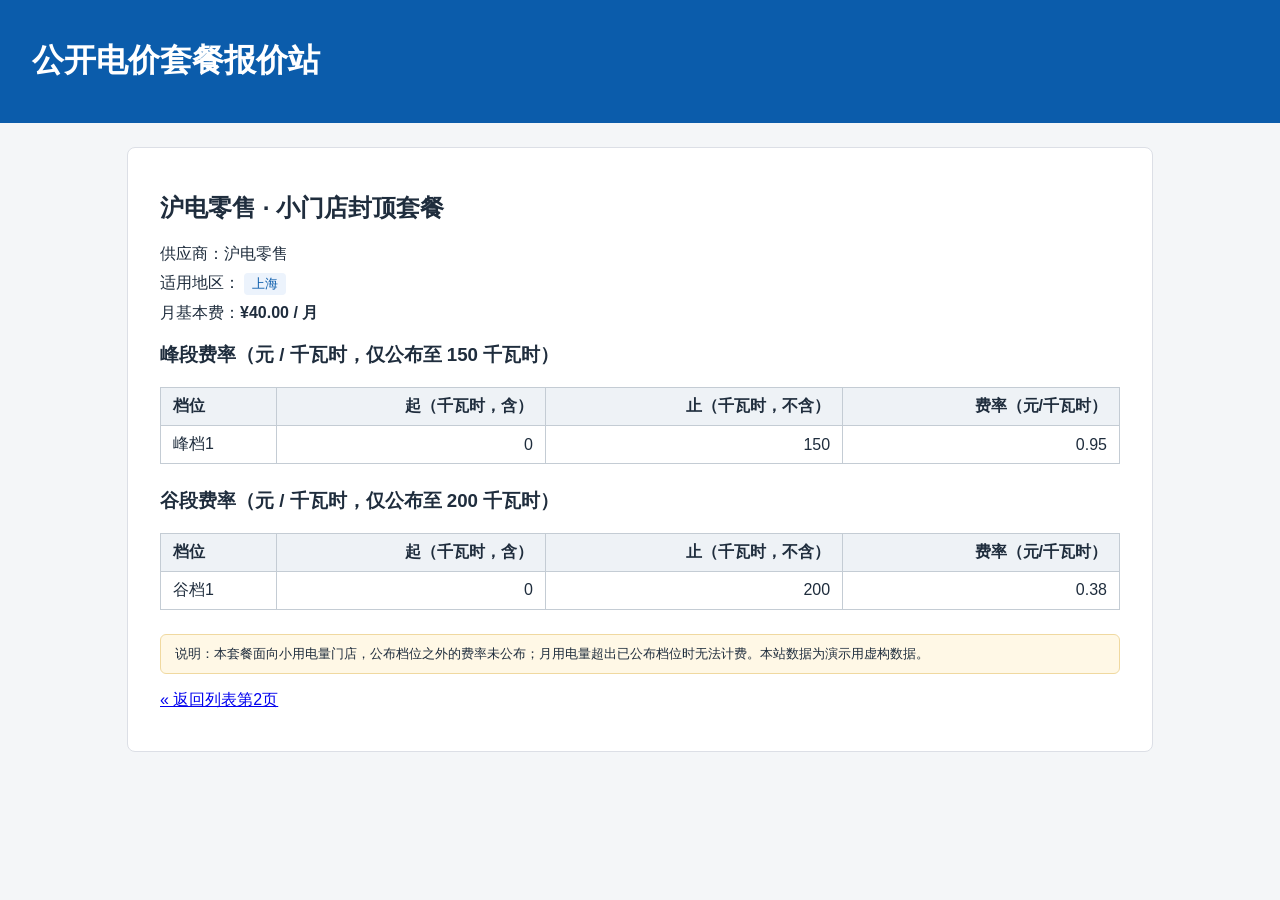
<file: quote-site/plans/p006.html>
<!DOCTYPE html>
<html lang="zh-CN">
<head>
<meta charset="utf-8">
<title>P006 沪电零售 · 小门店封顶套餐 - 套餐详情</title>
<link rel="stylesheet" href="../style.css">
</head>
<body>
<header>
  <h1>公开电价套餐报价站</h1>
</header>
<main class="plan-detail" data-page="plan-detail" data-plan-id="P006">
  <h2 data-plan-name>沪电零售 · 小门店封顶套餐</h2>
  <div class="meta-row">供应商：<span data-supplier>沪电零售</span></div>
  <div class="meta-row">
    适用地区：
    <span class="tag tag-region" data-region="上海">上海</span>
  </div>
  <div class="meta-row">月基本费：<strong data-base-fee-cny="40.00">¥40.00 / 月</strong></div>

  <h3>峰段费率（元 / 千瓦时，仅公布至 150 千瓦时）</h3>
  <table class="rate-table" data-rate-kind="peak">
    <thead><tr><th>档位</th><th>起（千瓦时，含）</th><th>止（千瓦时，不含）</th><th>费率（元/千瓦时）</th></tr></thead>
    <tbody>
      <tr data-rate-tier data-tier-from-kwh="0" data-tier-to-kwh="150" data-rate-cny-per-kwh="0.95"><td>峰档1</td><td>0</td><td>150</td><td>0.95</td></tr>
    </tbody>
  </table>

  <h3>谷段费率（元 / 千瓦时，仅公布至 200 千瓦时）</h3>
  <table class="rate-table" data-rate-kind="valley">
    <thead><tr><th>档位</th><th>起（千瓦时，含）</th><th>止（千瓦时，不含）</th><th>费率（元/千瓦时）</th></tr></thead>
    <tbody>
      <tr data-rate-tier data-tier-from-kwh="0" data-tier-to-kwh="200" data-rate-cny-per-kwh="0.38"><td>谷档1</td><td>0</td><td>200</td><td>0.38</td></tr>
    </tbody>
  </table>

  <p class="note">说明：本套餐面向小用电量门店，公布档位之外的费率未公布；月用电量超出已公布档位时无法计费。本站数据为演示用虚构数据。</p>
  <p><a href="../index-2.html">&laquo; 返回列表第2页</a></p>
</main>
</body>
</html>
</file>
<file: meter-site/style.css>
body { font-family: "PingFang SC", "Microsoft YaHei", Arial, sans-serif; margin: 0; background: #f4f6f8; color: #1f2d3d; }
header { background: #0b5cab; color: #fff; padding: 18px 32px; }
main { max-width: 960px; margin: 24px auto; padding: 0 16px; }
table.reading-table { border-collapse: collapse; width: 100%; margin: 12px 0 24px; background: #fff; }
table.reading-table th, table.reading-table td { border: 1px solid #c4ccd4; padding: 8px 12px; text-align: right; }
table.reading-table th { background: #eef2f6; }
table.reading-table td:first-child, table.reading-table th:first-child { text-align: left; }
.pagination { margin: 24px 0; }
.pagination a, .pagination span { margin-right: 12px; }
.note { background: #fff8e6; border: 1px solid #f0d9a0; padding: 10px 14px; border-radius: 6px; font-size: 13px; }
.error-box { background: #fff; border: 1px solid #dcdfe6; border-radius: 8px; padding: 40px; text-align: center; }
</file>
<file: quote-site/style.css>
body { font-family: "PingFang SC", "Microsoft YaHei", Arial, sans-serif; margin: 0; background: #f4f6f8; color: #1f2d3d; }
header { background: #0b5cab; color: #fff; padding: 18px 32px; }
main { max-width: 960px; margin: 24px auto; padding: 0 16px; }
.plan-card { background: #fff; border: 1px solid #dcdfe6; border-radius: 8px; padding: 16px 20px; margin-bottom: 14px; }
.plan-card h3 { margin: 0 0 8px; }
.plan-meta { color: #5b6b7b; font-size: 14px; margin-bottom: 10px; }
.tag { display: inline-block; background: #ecf3fc; color: #0b5cab; border-radius: 4px; padding: 2px 8px; margin-right: 8px; font-size: 13px; }
.plan-link { display: inline-block; color: #0b5cab; text-decoration: none; font-weight: 600; }
.pagination { margin: 24px 0; }
.pagination a, .pagination span { margin-right: 12px; }
table.rate-table { border-collapse: collapse; width: 100%; margin: 12px 0 24px; background: #fff; }
table.rate-table th, table.rate-table td { border: 1px solid #c4ccd4; padding: 8px 12px; text-align: right; }
table.rate-table th { background: #eef2f6; }
table.rate-table td:first-child, table.rate-table th:first-child { text-align: left; }
.plan-detail { background: #fff; border: 1px solid #dcdfe6; border-radius: 8px; padding: 24px 32px; }
.meta-row { margin: 8px 0; }
.note { background: #fff8e6; border: 1px solid #f0d9a0; padding: 10px 14px; border-radius: 6px; font-size: 13px; }
.error-box { background: #fff; border: 1px solid #dcdfe6; border-radius: 8px; padding: 40px; text-align: center; }
</file>
